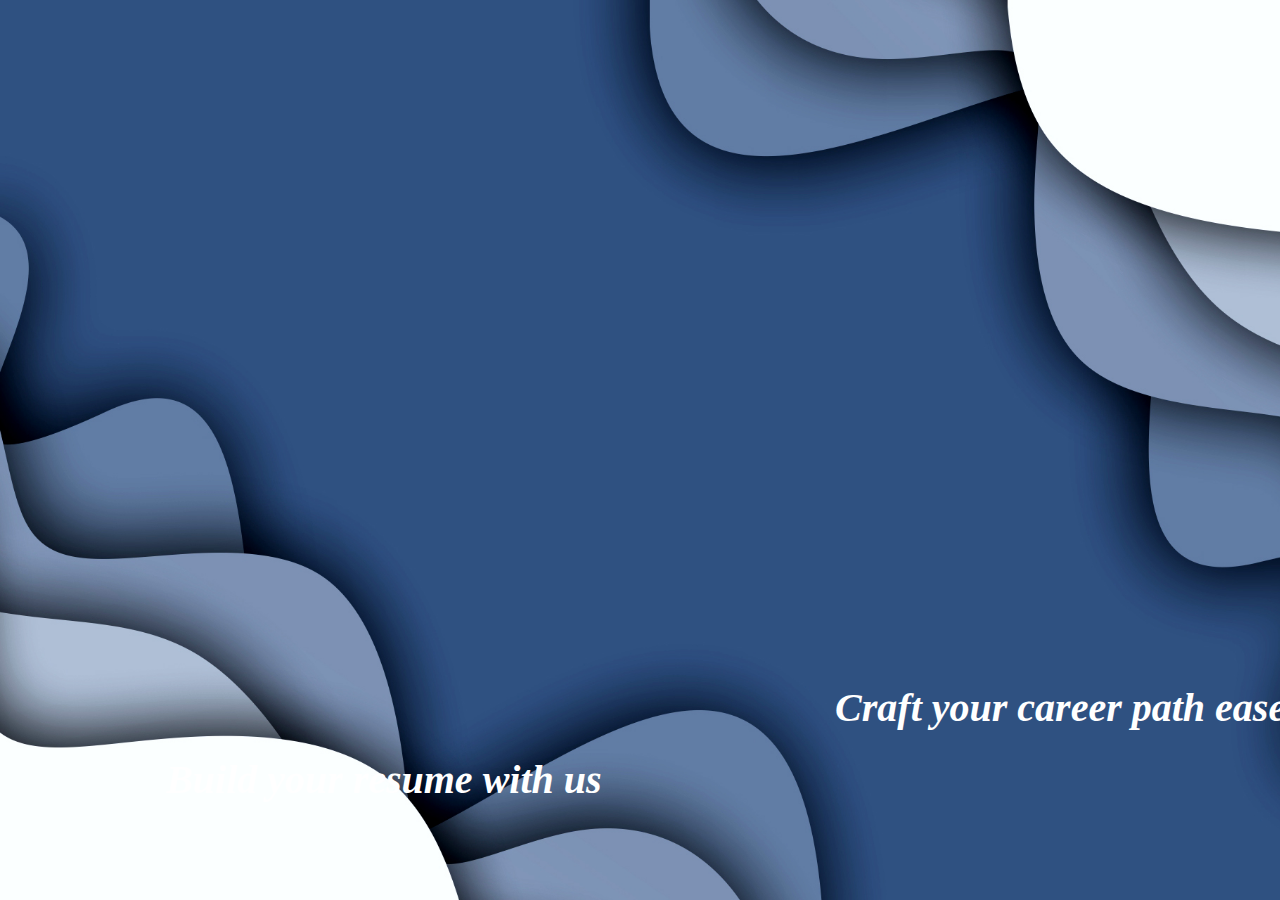
<file: index.html>
<html>
    <head>
        <title>
            Welcome
        </title>
        <link rel="stylesheet" href="index_style.css">
    </head>
    <body>
        <script src="index.js"></script>
        <div class="user_box">

            <button id="find_btn" onclick="find()"><b>FIND YOUR RESUME</b></button>
            <br>
            <button id="crtcv_btn"onclick="find2()"><b>CREATE YOUR RESUME</b></button>

        </div>

        <label id="msg1">Craft your career path ease</label>
        <br>
        <label id="msg2">Build your resume with us</label>

    </body>
</html>
</file>
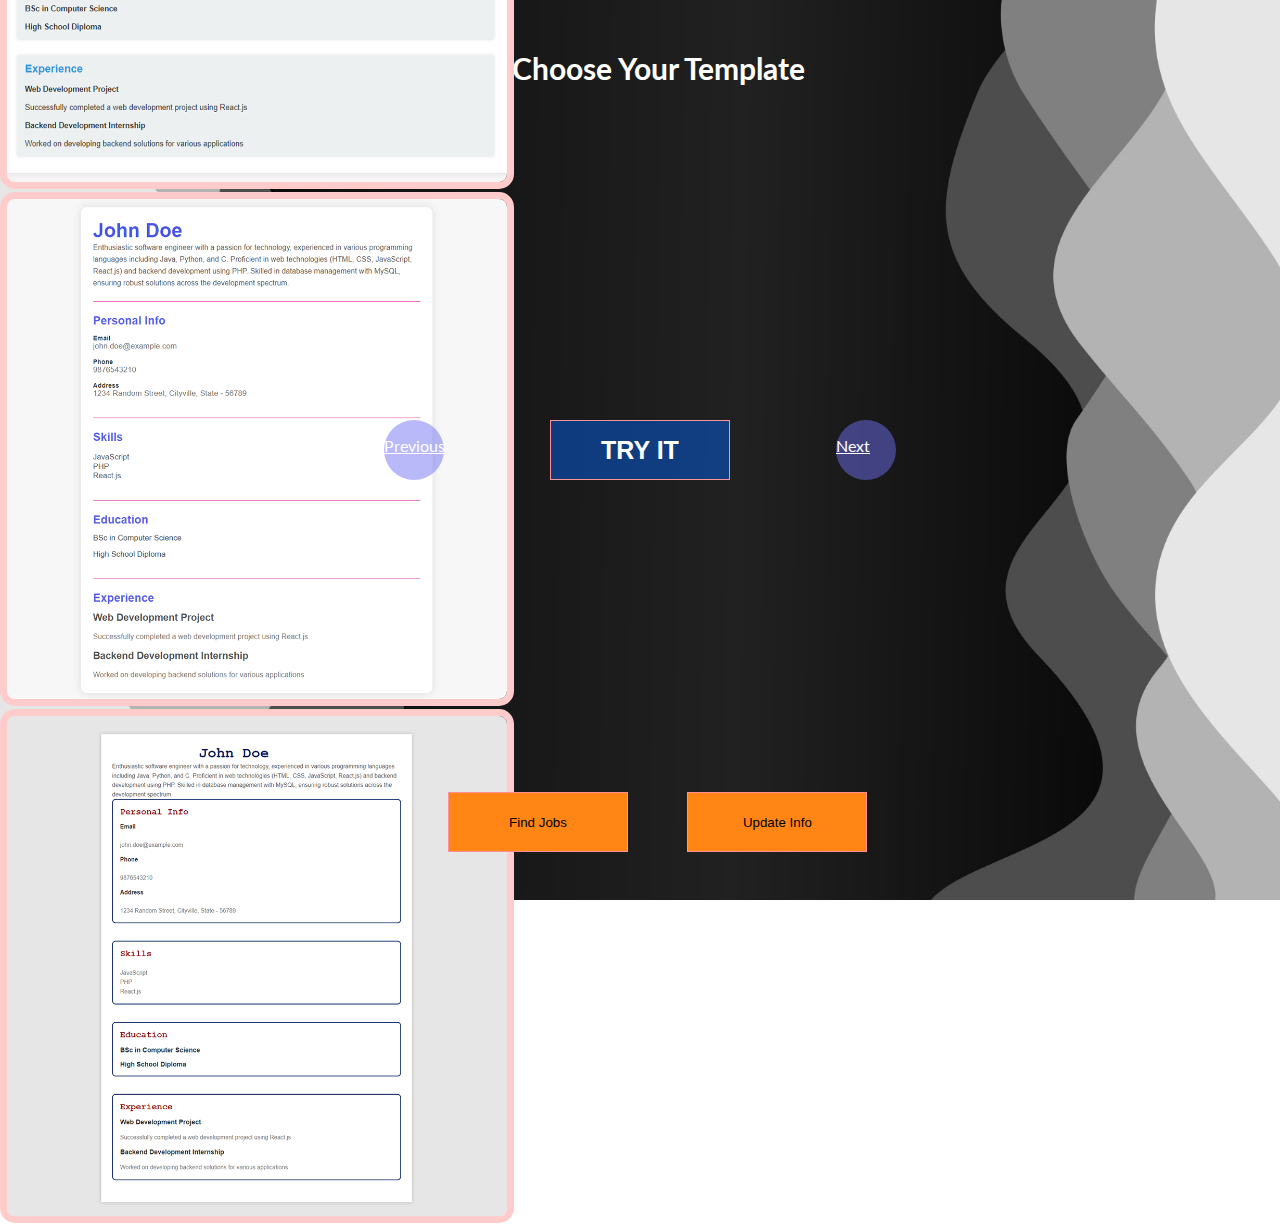
<file: Choose_Template.html>
<!DOCTYPE html>
<html lang="en">

<head>
    <meta charset="utf-8">
    <meta name="viewport" content="width=device-width, initial-scale=1, shrink-to-fit=no">

    <!-- Bootstrap CSS Path -->
    <link rel="stylesheet" href="https://cdn.jsdelivr.net/npm/bootstrap@4.5.3/dist/css/bootstrap.min.css"
        integrity="sha384-TX8t27EcRE3e/ihU7zmQxVncDAy5uIKz4rEkgIXeMed4M0jlfIDPvg6uqKI2xXr2" crossorigin="anonymous">

    <link rel="stylesheet" type="text/css" href="Choose_Template.css">
</head>

<body style="background-image: url('Required_elements/Choose_template_bg.jpg'); 
background-size: cover; background-attachment: fixed;">

    <script src="https://code.jquery.com/jquery-3.5.1.slim.min.js"
        integrity="sha384-DfXdz2htPH0lsSSs5nCTpuj/zy4C+OGpamoFVy38MVBnE+IbbVYUew+OrCXaRkfj"
        crossorigin="anonymous"></script>
    <script src="https://cdn.jsdelivr.net/npm/bootstrap@4.5.3/dist/js/bootstrap.bundle.min.js"
        integrity="sha384-ho+j7jyWK8fNQe+A12Hb8AhRq26LrZ/JpcUGGOn+Y7RsweNrtN/tE3MoK7ZeZDyx"
        crossorigin="anonymous"></script>
    <script src="Choose_Template.js"></script>

    <p id="msg1"><b>Choose Your Template</b></p>

    
    <!-- Carousel Part-->
    <div id="carouselExampleControls" class="carousel slide" data-ride="carousel">
        <div class="carousel-inner">
            <div class="carousel-item active">
                <img src="Required_elements/1.png" class="d-block mx-auto img-fluid" alt="image1"
                    style="height: 500px; width: 500px; object-fit: cover;">
            </div>
            <div class="carousel-item">
                <img src="Required_elements/2.png" class="d-block mx-auto img-fluid" alt="image2"
                    style="height: 500px; width: 500px; object-fit: cover;">
            </div>
            <div class="carousel-item">
                <img src="Required_elements/3.png" class="d-block mx-auto img-fluid" alt="image3"
                    style="height: 500px; width: 500px; object-fit: cover;">
            </div>
        </div>

        <!-- Previous and Next controls part -->
        <a class="carousel-control-prev" href="#carouselExampleControls" role="button" data-slide="prev">
            <span class="carousel-control-prev-icon" aria-hidden="true"></span>
            <span class="sr-only">Previous</span>
        </a>
        <a class="carousel-control-next" href="#carouselExampleControls" role="button" data-slide="next">
            <span class="carousel-control-next-icon" aria-hidden="true"></span>
            <span class="sr-only">Next</span>
        </a>

        <!-- Bottom button part -->
        <div class="container">
            <div class="center">
                <button class="btn" onclick="tryIt()">
                    <svg width="180px" height="60px" viewBox="0 0 180 60" class="border">
                        <polyline points="179,1 179,59 1,59 1,1 179,1" class="bg-line" />
                        <polyline points="179,1 179,59 1,59 1,1 179,1" class="hl-line" />
                    </svg>
                    <span>TRY IT</span>
                </button>
            </div>
            
        </div>
        <button id="find_jobs_btn" onclick="nxtpg()">Find Jobs</button>
            <br>
           <button id="updt_usr_btn"onclick="nxtpg2()">Update Info</button>
    </div>
</body>

</html>
</file>
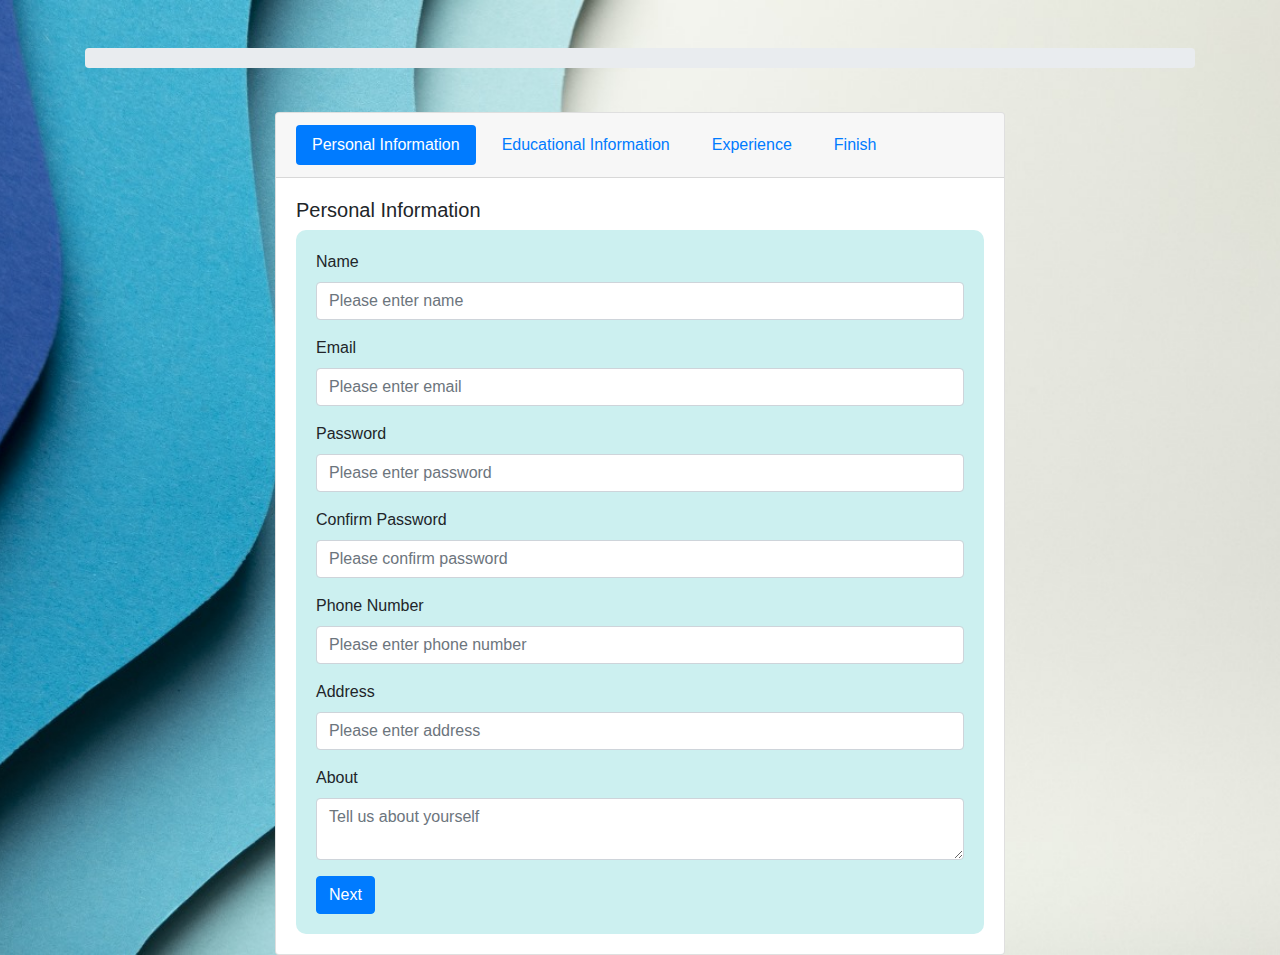
<file: Create_resume_form.html>
<!DOCTYPE html>
<html lang="en">
<head>
  <meta charset="UTF-8">
  <meta name="viewport" content="width=device-width, initial-scale=1.0">
  <link rel="stylesheet" href="https://maxcdn.bootstrapcdn.com/bootstrap/4.5.2/css/bootstrap.min.css">
  <link rel="stylesheet" type="text/css" href="Create_resume_form.css">
  <title>Form</title>
</head>
<body>
  <script src="https://code.jquery.com/jquery-3.5.1.slim.min.js"></script>
  <script src="https://cdn.jsdelivr.net/npm/@popperjs/core@2.11.6/dist/umd/popper.min.js"></script>
  <script src="https://maxcdn.bootstrapcdn.com/bootstrap/4.5.2/js/bootstrap.min.js"></script>
  <script src="Create_resume_form.js"></script> 

  <div class="container mt-5">
    <div class="progress mb-4">
      <div class="progress-bar progress-bar-striped progress-bar-animated" role="progressbar" aria-valuenow="0"
        aria-valuemin="0" aria-valuemax="100" style="width: 0%;">0%</div>
    </div>

    <div class="row">
      <div class="col-lg-8 offset-lg-2">
        <div class="card">
          <div class="card-header">
            <ul class="nav nav-pills">
              <li class="nav-item">
                <a class="nav-link active" id="step1-tab" data-toggle="pill" href="#step1">Personal Information</a>
              </li>
              <li class="nav-item">
                <a class="nav-link" id="step2-tab" data-toggle="pill" href="#step2">Educational Information</a>
              </li>
              <li class="nav-item">
                <a class="nav-link" id="step3-tab" data-toggle="pill" href="#step3">Experience</a>
              </li>
              <li class="nav-item">
                <a class="nav-link" id="step4-tab" data-toggle="pill" href="#step4">Finish</a>
              </li>
            </ul>
          </div>
          <div class="card-body">
            <div class="tab-content">
              <div class="tab-pane fade show active" id="step1">
                <h5>Personal Information</h5>
                <form>
                  <div class="mb-3">
                    <label for="name" class="form-label">Name</label>
                    <input type="text" class="form-control" name="name" id="name" placeholder="Please enter name">
                  </div>

                  <div class="mb-3">
                    <label for="email" class="form-label">Email</label>
                    <input type="email" class="form-control" name="email" id="email" placeholder="Please enter email">
                  </div>
        
                  <div class="mb-3">
                    <label for="password" class="form-label">Password</label>
                    <input type="password" class="form-control" name="password" id="password" placeholder="Please enter password" required>
                  </div>
               
        
                <div class="mb-3">
                    <label for="confirm_password" class="form-label">Confirm Password</label>
                    <input type="password" class="form-control" name="confirm_password" id="confirm_password" placeholder="Please confirm password" required>
                </div>
                
                <div class="mb-3">
                    <label for="phone" class="form-label">Phone Number</label>
                    <input type="tel" class="form-control" name="phone" id="phone" placeholder="Please enter phone number" required>
                </div>
        
                <div class="mb-3">
                    <label for="address" class="form-label">Address</label>
                    <input type="text" class="form-control" name="address" id="address" placeholder="Please enter address" required>
                </div>
        
                <div class="mb-3">
                    <label for="about" class="form-label">About</label>
                    <textarea class="form-control" name="about" id="about" placeholder="Tell us about yourself"></textarea>
                </div>
                  <button type="button" class="btn btn-primary next-tab">Next</button>
                </form>
              </div>
              <div class="tab-pane fade" id="step2">
                <h5>Educational Information</h5>
                <form>
                  <div class="mb-3">
                    <label for="education_most_recent" class="form-label">Education (Most Recent)</label>
                    <input type="text" class="form-control" name="education_most_recent" id="education_most_recent" placeholder="Please enter most recent education" required>
                  
                  <div class="mb-3">
                    <label for="education_second_recent" class="form-label">Education (Second Most Recent)</label>
                    <input type="text" class="form-control" name="education_second_recent" id="education_second_recent" placeholder="Please enter second most recent education" required>
                  </div>
                  <div class="mb-3">
                    <label for="skills" class="form-label">Skills</label>
                    <input type="text" class="form-control" name="skills" id="skills" placeholder="Please enter your skills" required>
                  </div>
                  </div>
                  <button type="button" class="btn btn-secondary prev-tab">Previous</button>
                  <button type="button" class="btn btn-primary next-tab">Next</button>
                </form>
              </div>
              <div class="tab-pane fade" id="step3">
                <h5>Experience</h5>
                <form>
                  <div class="mb-3">
                    <label for="experience_most_recent" class="form-label">Experience (Most Recent)</label>
                    <input type="text" class="form-control" name="experience_most_recent" id="experience_most_recent" placeholder="Please enter most recent experience" required>
                  </div>
                  
                  <div class="mb-3">
                    <label for="details_recent" class="form-label">Details</label>
                    <textarea class="form-control" name="details_recent" id="details_recent" placeholder="Please provide details of most recent experience"></textarea>
                  </div>
              
                  <div class="mb-3">
                    <label for="experience_second_recent" class="form-label">Experience (Second Most Recent)</label>
                    <input type="text" class="form-control" name="experience_second_recent" id="experience_second_recent" placeholder="Please enter second most recent experience" required>
                  </div>
              
                  <div class="mb-3">
                    <label for="details_second_recent" class="form-label">Details</label>
                    <textarea class="form-control" name="details_second_recent" id="details_second_recent" placeholder="Please provide details of second most recent experience"></textarea>
                  </div>
              
                  <button type="button" class="btn btn-secondary prev-tab">Previous</button>
                  <button type="submit" class="btn btn-primary next-tab">Next</button>
                </form>
              </div>
              
              <div class="tab-pane fade" id="step4">
                <h5>Finish</h5>
                <p>All Set! Please submit to continue. Thank you</p>
                <form id="step4Form">
                  <button type="button" class="btn btn-secondary prev-tab">Previous</button>
                  <button type="button" class="btn btn-success" id="submitStep4">Submit</button>
                </form>
              </div>
              <div class="tab-pane fade" id="step4">
                <h5>Step 4 Content</h5>
                <p>All Set! Please submit to continue. Thank you</p>
                <form id="step4Form">
                  <button type="button" class="btn btn-secondary prev-tab">Previous</button>
                  <button type="button" class="btn btn-success" id="submitStep4" onclick="createUser()">Submit</button>
                </form>
              </div>
            </div>
          </div>
        </div>
      </div>
    </div>
  </div>
</body>
</html>
</file>
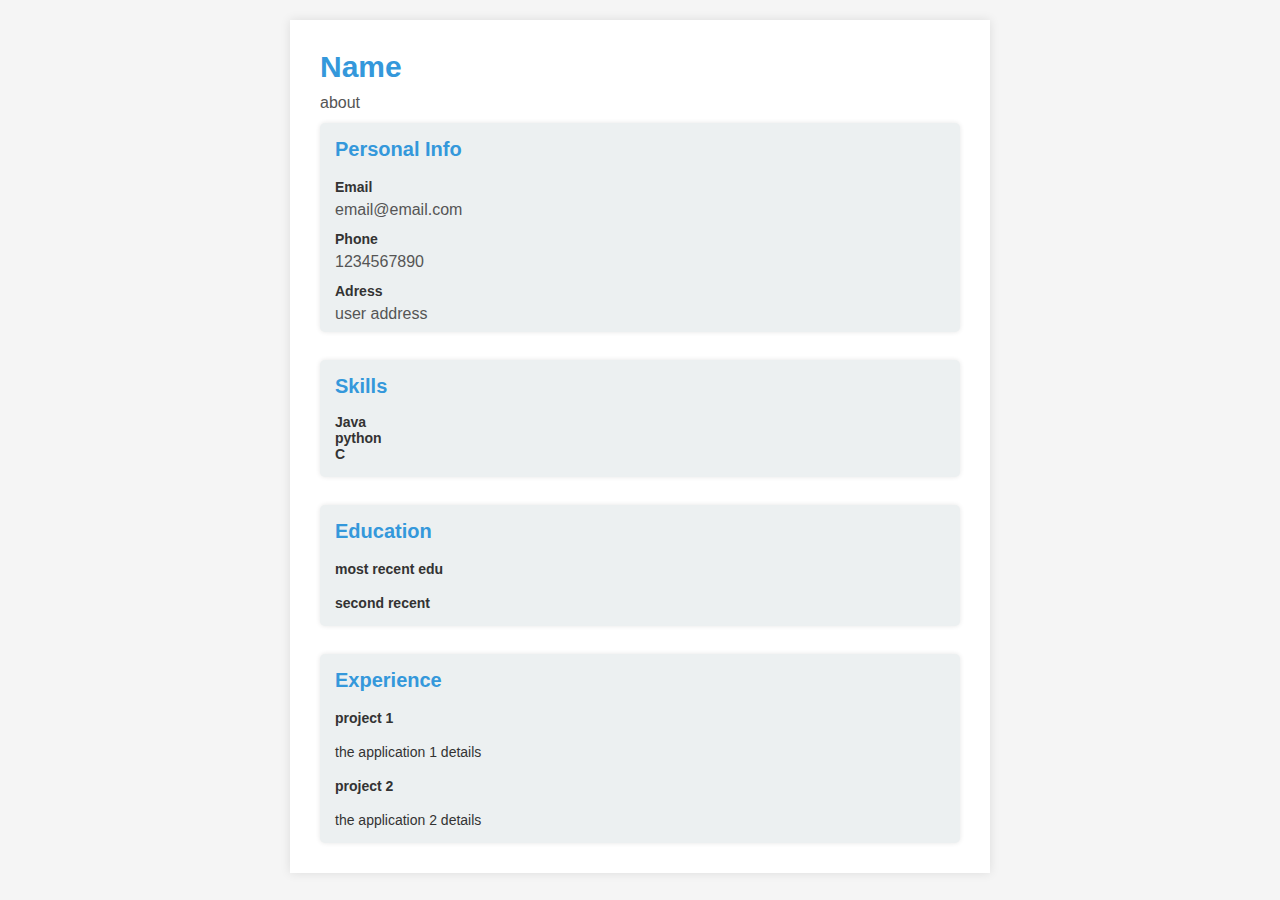
<file: CV1.html>
<html>
    <head>
        <title>Resume 1</title>
        <link rel="stylesheet" href="CV1.css">
    </head>
    <body>
        <script src="FetchUserInfoAndPutIt.js"></script>
        <div class="container">

            <label id="name"><b>Name</b></label>
            <br>
            <label id="fill_abouts">
            about
            </label>
            <br>

            <div class="personal-info_container">

                <label id="personal_info_heading"><b>Personal Info</b></label>
                <br><br>
                <label id="email">Email</label>
                <br>
                <label id="fill_email">email@email.com</label>
                <br><br>
                <label id="Phone">Phone</label>
                <br>
                <label id="fill_phone">1234567890</label>
                <br><br>
                <label id="adress">Adress</label>
                <br>
                <label id="fill_adress">user address</label>
              </div>
              <br>
              <div class="skill_container">
                <label id="skill_head"><b>Skills</b></label>
                <br>
                <label id="fill_skill"><br>Java <br>python <br>C </label>
                <br>
            </div>
            <br>

            <div class="education_container">
                <label id="edu_head"><b>Education</b></label>
                <br><br>
                <label id="fill_edu_most_recent">most recent edu</label>
                <br><br>
                <label id="fill_edu_scnd_recent">second recent</label>
                <br>
           </div>
           <br>

           <div class="experience_container">
            <label id="experience_head"><b>Experience</b></label>
            <br><br>
            <label id="fill_exprnc_most_recent_tittle"><b>project 1</b> </label>
            <br><br>
            <label id="fill_details_1">the application 1 details</label>
            <br><br>
            <label id="fill_exprnc_scnd_recent_tittle"> <b>project 2</b> </label>
            <br><br>
            <label id="fill_details_2">the application 2 details</label>
            <br>
         </div>
        </div>
     
    </body>
</html>
</file>
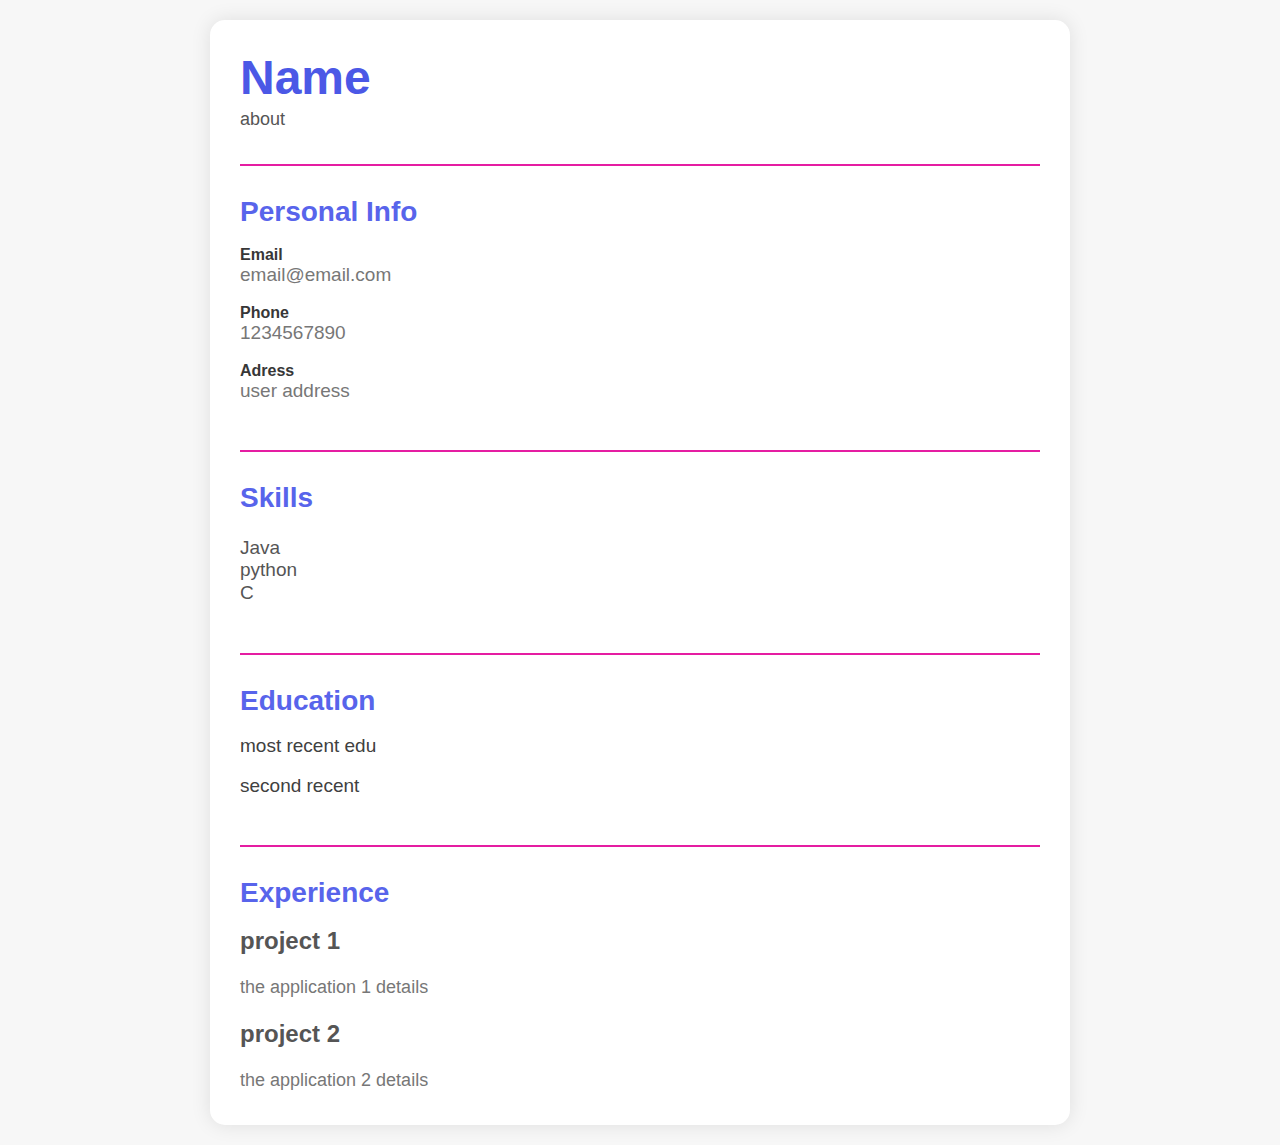
<file: CV2.html>
<html>
    <head>
        <title>Resume 2</title>
        <link rel="stylesheet" href="CV2.css">
    </head>
    <body>
        <body>
            <script src="FetchUserInfoAndPutIt.js"></script>
            <div class="container">
    
                <label id="name"><b>Name</b></label>
                <br>
                <label id="fill_abouts">
                about
                </label>
                <br>
    
                <div class="personal-info_container">
    
                    <label id="personal_info_heading"><b>Personal Info</b></label>
                    <br><br>
                    <label id="email">Email</label>
                    <br>
                    <label id="fill_email">email@email.com</label>
                    <br><br>
                    <label id="Phone">Phone</label>
                    <br>
                    <label id="fill_phone">1234567890</label>
                    <br><br>
                    <label id="adress">Adress</label>
                    <br>
                    <label id="fill_adress">user address</label>
                  </div>
                  <br>
                  <div class="skill_container">
                    <label id="skill_head"><b>Skills</b></label>
                    <br>
                    <label id="fill_skill"><br>Java <br>python <br>C </label>
                    <br>
                </div>
                <br>
    
                <div class="education_container">
                    <label id="edu_head"><b>Education</b></label>
                    <br><br>
                    <label id="fill_edu_most_recent">most recent edu</label>
                    <br><br>
                    <label id="fill_edu_scnd_recent">second recent</label>
                    <br>
               </div>
               <br>
    
               <div class="experience_container">
                <label id="experience_head"><b>Experience</b></label>
                <br><br>
                <label id="fill_exprnc_most_recent_tittle"><b>project 1</b> </label>
                <br><br>
                <label id="fill_details_1">the application 1 details</label>
                <br><br>
                <label id="fill_exprnc_scnd_recent_tittle"> <b>project 2</b> </label>
                <br><br>
                <label id="fill_details_2">the application 2 details</label>
                <br>
             </div>
            </div>
         
        </body>
</html>
</file>
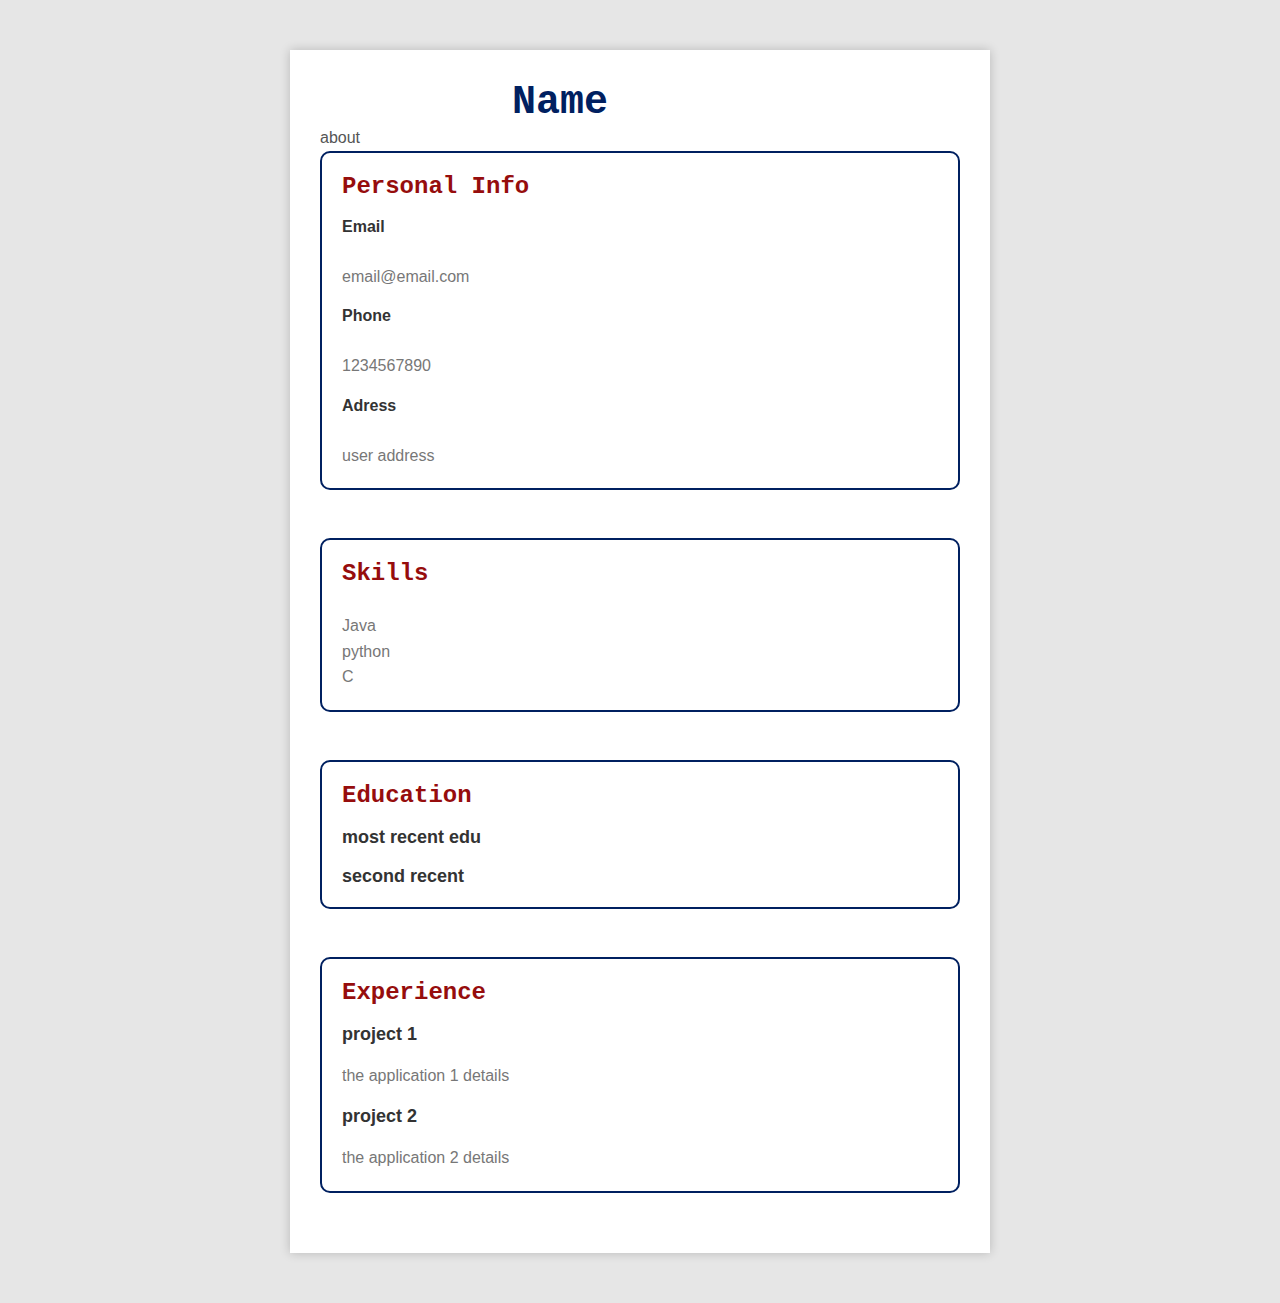
<file: CV3.html>
<html>
    <head>
        <title>Resume 3</title>
        <link rel="stylesheet" href="CV3.css">
    </head>
    <body>
        <script src="FetchUserInfoAndPutIt.js"></script>
        <div class="container">

            <label id="name"><b>Name</b></label>
            <br>
            <label id="fill_abouts">
            about
            </label>
            <br>

            <div class="personal-info_container">

                <label id="personal_info_heading"><b>Personal Info</b></label>
                <br><br>
                <label id="email">Email</label>
                <br>
                <label id="fill_email">email@email.com</label>
                <br><br>
                <label id="Phone">Phone</label>
                <br>
                <label id="fill_phone">1234567890</label>
                <br><br>
                <label id="adress">Adress</label>
                <br>
                <label id="fill_adress">user address</label>
              </div>
              <br>
              <div class="skill_container">
                <label id="skill_head"><b>Skills</b></label>
                <br>
                <label id="fill_skill"><br>Java <br>python <br>C </label>
                <br>
            </div>
            <br>

            <div class="education_container">
                <label id="edu_head"><b>Education</b></label>
                <br><br>
                <label id="fill_edu_most_recent">most recent edu</label>
                <br><br>
                <label id="fill_edu_scnd_recent">second recent</label>
                <br>
           </div>
           <br>

           <div class="experience_container">
            <label id="experience_head"><b>Experience</b></label>
            <br><br>
            <label id="fill_exprnc_most_recent_tittle"><b>project 1</b> </label>
            <br><br>
            <label id="fill_details_1">the application 1 details</label>
            <br><br>
            <label id="fill_exprnc_scnd_recent_tittle"> <b>project 2</b> </label>
            <br><br>
            <label id="fill_details_2">the application 2 details</label>
            <br>
         </div>
        </div>
     
    </body>
</html>
</file>
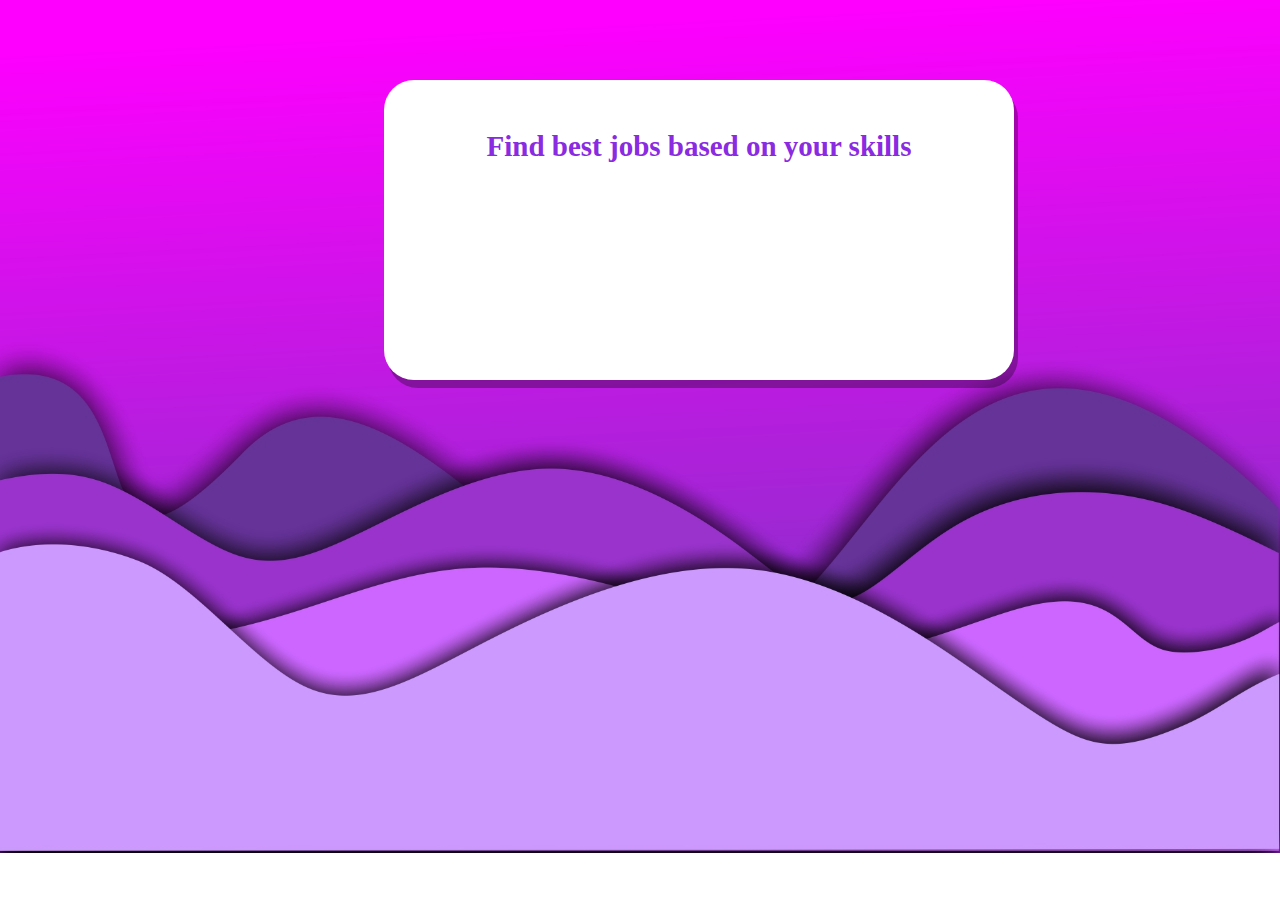
<file: find-jobs.html>
<!DOCTYPE html>
<head>
    <title>Find_Jobs</title>
    <link rel="stylesheet" href="find-jobs.css">
</head>
<body>
    <script src="find-jobs.js"></script>
    <div class="container">
        <p id="msg1">Find best jobs based on your skills</p>
        <img src="Required_elements/Loading.gif" id="loading">
        <button id="viewJobsBtn" onclick=" opennxtpg()"style="display: none;">View Jobs</button>
    </div>

</body>
</html>
</file>
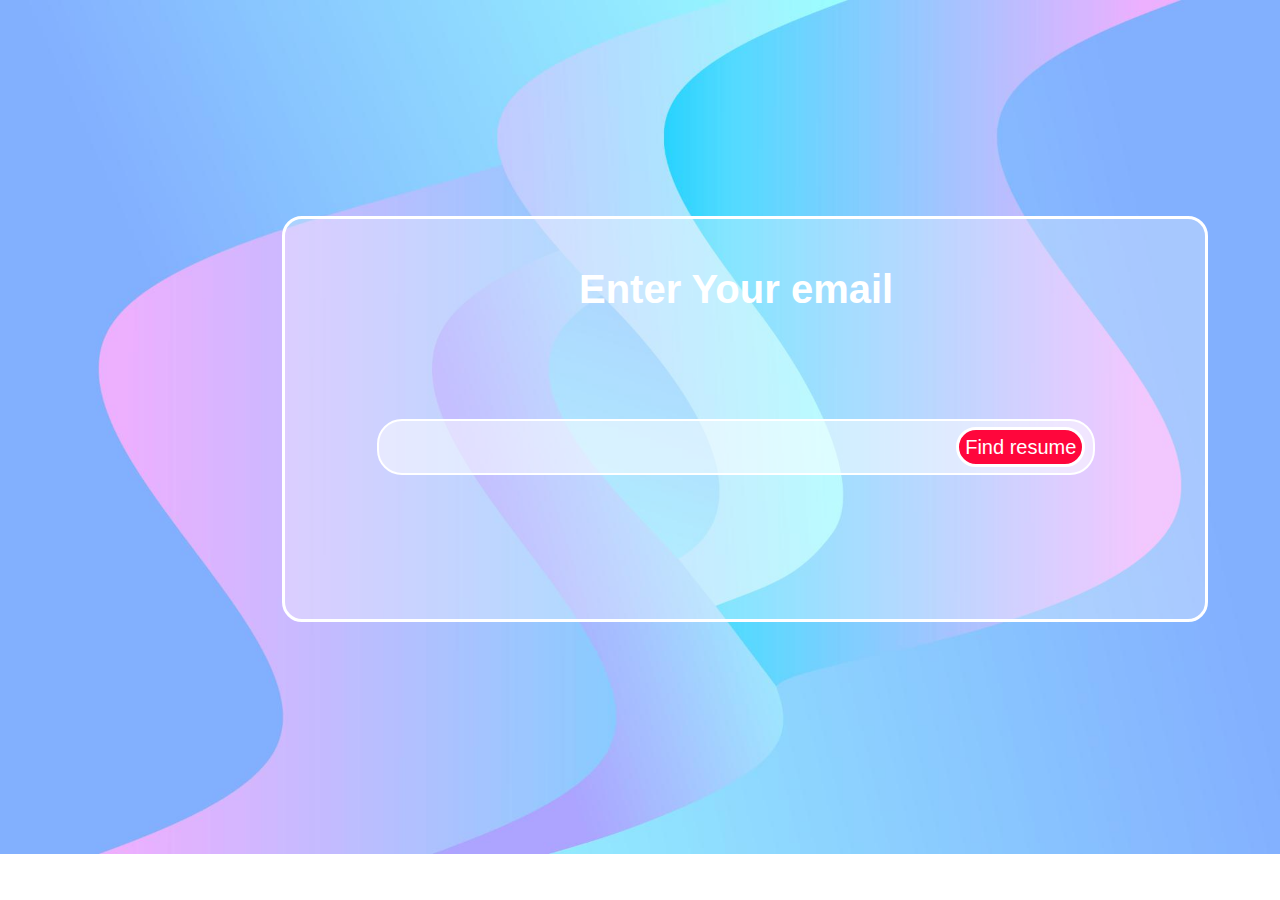
<file: Find_resume.html>
<!DOCTYPE html>

<head>
    <title>Find</title>
    <link rel="stylesheet" href="Find_resume.css">
</head>

<body>
    <script src="Find_resume.js"></script>
    <!-- <script>
    // Global variable to store user email
    var userEmail = "";
</script> -->
    <script src="Choose_Template.js"></script>
    <div class="container">
        <label id="msg1"><b>Enter Your email</b></label>
        <br>
        <input id="type_area">
        <button id="btn" onclick="opennxtpg()">Find resume</button>
    </div>
</body>

</html>
</file>
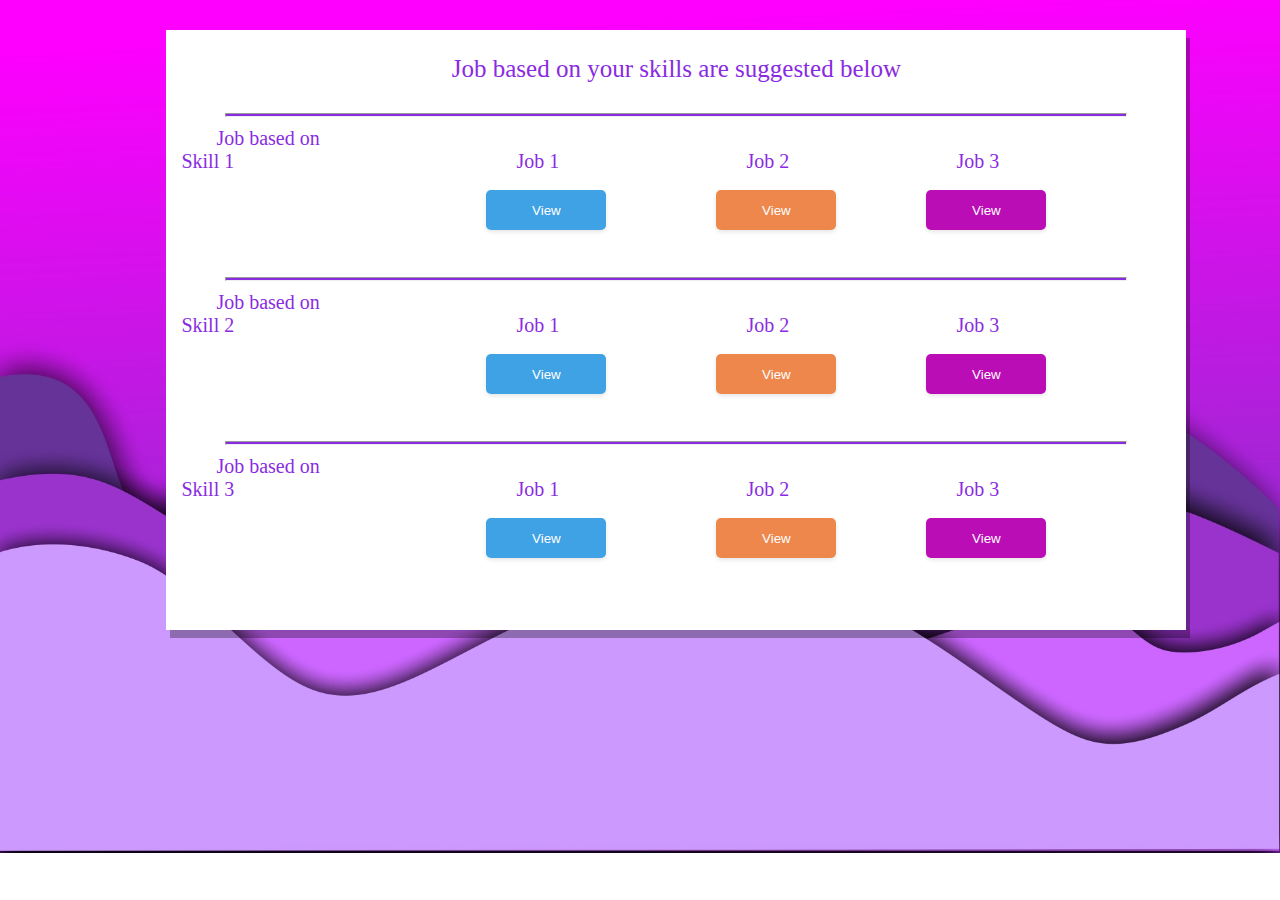
<file: job_suggest.html>
<!DOCTYPE html>
<head>
    <title>Job suggestion</title>
    <link rel="stylesheet" href="job_suggest.css">
</head>
<body>
<script src="job_suggest.js"></script>
    <div class="container">
        <p id="msg1">Job based on your skills are suggested below</p>
        <hr id="line1">

        <div class="skill_1_area">
            <label id="heading1">Job based on</label>
            <br>

            <label id="skill_1">Skill 1</label>

            <button id="jbbtn1" onclick="skill_1_job_1()">View</button>
            <label id="undr_msg1">Job 1</label>

            <button id="jbbtn2"onclick="skill_1_job_2()">View</button>
            <label id="undr_msg2">Job 2</label>

            <button id="jbbtn3"onclick="skill_1_job_3()">View</button>
            <label id="undr_msg3">Job 3</label>



        </div>

        <hr id="line2">

        <div class="skill_2_area">
            <label id="heading1">Job based on</label>
            <br>

            <label id="skill_2">Skill 2</label>
            <button id="jbbtn1"onclick="skill_2_job_1()">View</button>
            <label id="undr_msg1">Job 1</label>

            <button id="jbbtn2"onclick="skill_2_job_2()">View</button>
            <label id="undr_msg2">Job 2</label>

            <button id="jbbtn3"onclick="skill_2_job_3()">View</button>
            <label id="undr_msg3">Job 3</label>



        </div>
        <hr id="line3">
        <div class="skill_3_area">
            <label id="heading1">Job based on</label>
            <br>

            <label id="skill_3">Skill 3</label>
            <button id="jbbtn1"onclick="skill_3_job_1()">View</button>
            <label id="undr_msg1">Job 1</label>

            <button id="jbbtn2"onclick="skill_3_job_2()">View</button>
            <label id="undr_msg2">Job 2</label>

            <button id="jbbtn3"onclick="skill_3_job_3()">View</button>
            <label id="undr_msg3">Job 3</label>



        </div>

    </div>
</body>
</html>
</file>
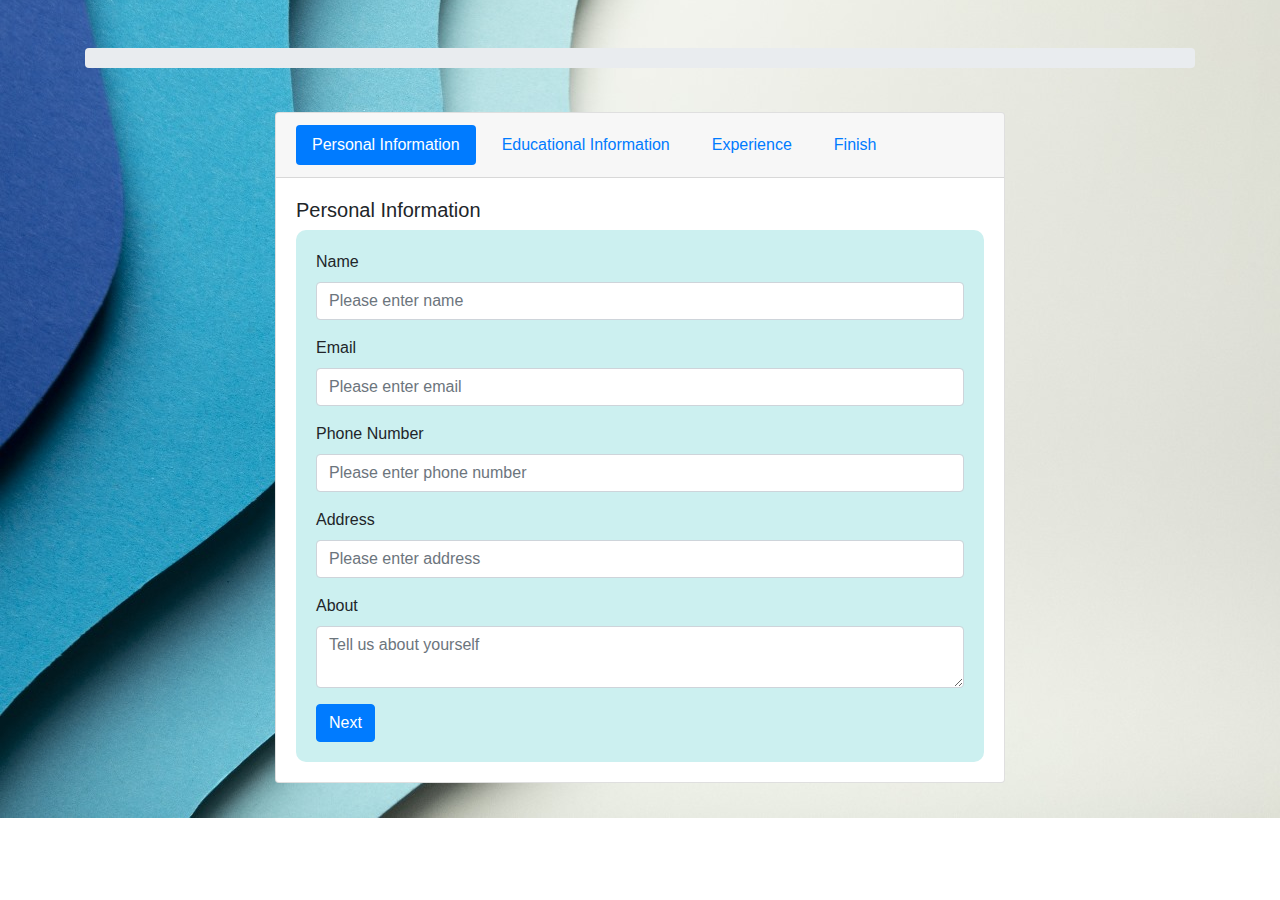
<file: Update_resume_form.html>
<!DOCTYPE html>
<html lang="en">
<head>
  <meta charset="UTF-8">
  <meta name="viewport" content="width=device-width, initial-scale=1.0">
  <link rel="stylesheet" href="https://maxcdn.bootstrapcdn.com/bootstrap/4.5.2/css/bootstrap.min.css">
  <link rel="stylesheet" type="text/css" href="Update_resume_form.css">
  <title>Form</title>
</head>
<body>
  <script src="https://code.jquery.com/jquery-3.5.1.slim.min.js"></script>
  <script src="https://cdn.jsdelivr.net/npm/@popperjs/core@2.11.6/dist/umd/popper.min.js"></script>
  <script src="https://maxcdn.bootstrapcdn.com/bootstrap/4.5.2/js/bootstrap.min.js"></script>
  <script src="Update_resume_form.js"></script> 

  <div class="container mt-5">
    <div class="progress mb-4">
      <div class="progress-bar progress-bar-striped progress-bar-animated" role="progressbar" aria-valuenow="0"
        aria-valuemin="0" aria-valuemax="100" style="width: 0%;">0%</div>
    </div>

    <div class="row">
      <div class="col-lg-8 offset-lg-2">
        <div class="card">
          <div class="card-header">
            <ul class="nav nav-pills">
              <li class="nav-item">
                <a class="nav-link active" id="step1-tab" data-toggle="pill" href="#step1">Personal Information</a>
              </li>
              <li class="nav-item">
                <a class="nav-link" id="step2-tab" data-toggle="pill" href="#step2">Educational Information</a>
              </li>
              <li class="nav-item">
                <a class="nav-link" id="step3-tab" data-toggle="pill" href="#step3">Experience</a>
              </li>
              <li class="nav-item">
                <a class="nav-link" id="step4-tab" data-toggle="pill" href="#step4">Finish</a>
              </li>
            </ul>
          </div>
          <div class="card-body">
            <div class="tab-content">
              <div class="tab-pane fade show active" id="step1">
                <h5>Personal Information</h5>
                <form>
                  <div class="mb-3">
                    <label for="name" class="form-label">Name</label>
                    <input type="text" class="form-control" name="name" id="name" placeholder="Please enter name">
                  </div>

                  <div class="mb-3">
                    <label for="email" class="form-label">Email</label>
                    <input type="email" class="form-control" name="email" id="email" placeholder="Please enter email">
                  </div>
        
                  <!-- <div class="mb-3">
                    <label for="password" class="form-label">Password</label>
                    <input type="password" class="form-control" name="password" id="password" placeholder="Please enter password" required>
                  </div> -->
               
        
                <!-- <div class="mb-3">
                    <label for="confirm_password" class="form-label">Confirm Password</label>
                    <input type="password" class="form-control" name="confirm_password" id="confirm_password" placeholder="Please confirm password" required>
                </div> -->
                
                <div class="mb-3">
                    <label for="phone" class="form-label">Phone Number</label>
                    <input type="text" class="form-control" name="phone" id="phone" placeholder="Please enter phone number" >
                </div>
        
                <div class="mb-3">
                    <label for="address" class="form-label">Address</label>
                    <input type="text" class="form-control" name="address" id="address" placeholder="Please enter address" required>
                </div>
        
                <div class="mb-3">
                    <label for="about" class="form-label">About</label>
                    <textarea class="form-control" name="about" id="about" placeholder="Tell us about yourself"></textarea>
                </div>
                  <button type="button" class="btn btn-primary next-tab">Next</button>
                </form>
              </div>
              <div class="tab-pane fade" id="step2">
                <h5>Educational Information</h5>
                <form>
                  <div class="mb-3">
                    <label for="education_most_recent" class="form-label">Education (Most Recent)</label>
                    <input type="text" class="form-control" name="education_most_recent" id="education_most_recent" placeholder="Please enter most recent education" required>
                  
                  <div class="mb-3">
                    <label for="education_second_recent" class="form-label">Education (Second Most Recent)</label>
                    <input type="text" class="form-control" name="education_second_recent" id="education_second_recent" placeholder="Please enter second most recent education" required>
                  </div>
                  <div class="mb-3">
                    <label for="skills" class="form-label">Skills</label>
                    <input type="text" class="form-control" name="skills" id="skills" placeholder="Please enter your skills" required>
                  </div>
                  </div>
                  <button type="button" class="btn btn-secondary prev-tab">Previous</button>
                  <button type="button" class="btn btn-primary next-tab">Next</button>
                </form>
              </div>
              <div class="tab-pane fade" id="step3">
                <h5>Experience</h5>
                <form>
                  <div class="mb-3">
                    <label for="experience_most_recent" class="form-label">Experience (Most Recent)</label>
                    <input type="text" class="form-control" name="experience_most_recent" id="experience_most_recent" placeholder="Please enter most recent experience" required>
                  </div>
                  
                  <div class="mb-3">
                    <label for="details_recent" class="form-label">Details</label>
                    <textarea class="form-control" name="details_recent" id="details_recent" placeholder="Please provide details of most recent experience"></textarea>
                  </div>
              
                  <div class="mb-3">
                    <label for="experience_second_recent" class="form-label">Experience (Second Most Recent)</label>
                    <input type="text" class="form-control" name="experience_second_recent" id="experience_second_recent" placeholder="Please enter second most recent experience" required>
                  </div>
              
                  <div class="mb-3">
                    <label for="details_second_recent" class="form-label">Details</label>
                    <textarea class="form-control" name="details_second_recent" id="details_second_recent" placeholder="Please provide details of second most recent experience"></textarea>
                  </div>
              
                  <button type="button" class="btn btn-secondary prev-tab">Previous</button>
                  <button type="submit" class="btn btn-primary next-tab">Next</button>
                </form>
              </div>
              
              <div class="tab-pane fade" id="step4">
                <h5>Finish</h5>
                <p>All Set! Please submit to continue. Thank you</p>
                <form id="step4Form">
                  <button type="button" class="btn btn-secondary prev-tab">Previous</button>
                  <button type="button" class="btn btn-success" id="submitStep4">Submit</button>
                </form>
              </div>
              <div class="tab-pane fade" id="step4">
                <h5>Step 4 Content</h5>
                <p>All Set! Please submit to continue. Thank you</p>
                <form id="step4Form">
                  <button type="button" class="btn btn-secondary prev-tab">Previous</button>
                  <button type="button" class="btn btn-success" id="submitStep4">Submit</button>
                </form>
              </div>
            </div>
          </div>
        </div>
      </div>
    </div>
  </div>
</body>
</html>
</file>
<file: index_style.css>
body {
    background-image: url("Required_elements/index_bg.jpg");
    background-repeat: no-repeat;
    background-size: cover;
    background-attachment: fixed;
    
}


.user_box {
    background-image: url("Required_elements/UserBox_bg.jpg");
    background-size: cover;
    background-repeat: no-repeat;
    border-radius: 36px;
    position: absolute;
    top: 26%;
    right: 47%;
    min-height: 330px;
    max-height: 330px;
    min-width: 550px;
    max-width: 550px;
    transform: scale(0); 
    animation: zoomIn 1.5s forwards;
}

@keyframes zoomIn {
    from {
        transform: scale(0); 
    }
    to {
        transform: scale(1); 
    }
}



#find_btn{
    font-size: 19px;
    color:#1d7dcc;
    background-color: white;
    border-color: white;
    outline-color: white;
    border-radius: 35px;
    box-shadow: 0 8px 16px 0 rgba(54, 73, 245, 0.2), 0 6px 20px 0 rgba(54, 73, 245,0.19);
    padding-left: 65px;
    padding-right:65px;
    padding-top: 10px;
    padding-bottom: 10px;
    position: absolute;
    top:25%;
    left:6%;
}
#find_btn:hover {
    background-color: #1a91f4;
    color: white;
    border-color: #1a91f4;
    outline-color: #1a91f4;
}

#crtcv_btn{
    font-size: 19px;
    color:#1d7dcc;
    background-color: white;
    border-color: white;
    outline-color: white;
    border-radius: 35px;
    box-shadow: 0 8px 16px 0 rgba(241, 27, 245,0.2), 0 6px 20px 0 rgba(241, 27, 245,0.19);
    padding-left: 50px;
    padding-right: 50px;
    padding-top:10px;
    padding-bottom: 10px;
    position: absolute;
    top:48%;
    left:6%;
}
#crtcv_btn:hover {
    background-color: #f41aab;
    color: white;
    border-color: #f41aab;
    outline-color: #f41aab;
}

#msg1 {
    font-weight: bold;
    font-size: 40px;
    font-style: italic;
    font-family: "Comic Sans MS";
    color: white;
    position: absolute;
    top: 76%;
    left: 30%;
    transform: translateX(100%); 
    animation: slideInRight 1.5s forwards;
}

@keyframes slideInRight {
    from {
        transform: translateX(100%); 
    }
    to {
        transform: translateX(0); 
    }
}





#msg2 {
    font-weight: bold;
    font-size: 40px;
    font-style: italic;
    font-family: "Comic Sans MS";
    color: white;
    position: absolute;
    top: 84%;
    left: 47%;
    transform: translateX(-100%); 
    animation: slideInRight 1.5s forwards;
}

@keyframes slideInRight {
    from {
        transform: translateX(1-00%); 
    }
    to {
        transform: translateX(0); 
    }
}
</file>
<file: Choose_Template.css>
@import url('https://fonts.googleapis.com/css?family=Lato:100&display=swap');
#carouselExampleControls {
  position: relative;
  }

  .carousel-control-prev,
  .carousel-control-next {
      position: absolute;
      top: 50%;
      transform: translateY(-50%);
      width: 60px;
      height: 60px;
      background-color: rgba(112, 112, 245, 0.488);
      border: none;
      border-radius: 50%;
      color: white;
  }

  .carousel-control-prev-icon,
  .carousel-control-next-icon {
      font-size: 2rem;
  }

  .carousel-control-prev {
      left: 30%;
  }

  .carousel-control-prev {
      top: 50%;
  }

  .carousel-control-next {
      right: 30%;
  }

  .carousel-control-next {
      top: 50%;
  }


  .carousel-control-prev:hover,
  .carousel-control-next:hover {
      background-color: rgb(89, 3, 209);
  }

  .carousel-inner img {
      border-radius: 15px; 
      border: 7px solid rgb(255,204,203); 
      object-fit: cover;
      height: 50%; 
      width: 50%; 

      
  }
  
  #carouselExampleControls {
      display: flex;
      align-items: center;
      height: 100vh; 
  }

  .carousel-inner {
      text-align: center;
  }


  

body, html {
width: 100%;
height: 100%;
margin: 0;
padding: 0;
font-family: 'Lato', sans-serif;
}

.container {
width: 400px;
height: 400px;
position: absolute;
left: 50%;
top: 50%;
transform: translate(-50%, -50%);
display: flex;
justify-content: center;
align-items: center;
}

.center {
width: 180px;
height: 60px;
position: absolute;
}

.btn {
width: 180px;
height: 60px;
cursor: pointer;
background: rgba(0, 102, 255, 0.441);
opacity: 100%;
border: 1px solid #ff9198;
outline: none;
transition: 1s ease-in-out;
}

svg {
position: absolute;
left: 0;
top: 0;
fill: none;
stroke: #fff;
stroke-dasharray: 150 480;
stroke-dashoffset: 150;
transition: 1s ease-in-out;
}

.btn:hover {
transition: 1s ease-in-out;
background: rgb(0, 213, 11);
}

.btn:hover svg {
stroke-dashoffset: -480;
}

.btn span {
color: white;
font-size: 25px;
font-weight: bold;
}

#msg1 {
color: white;
text-align: center;
font-size: 30px;
position:absolute;
top: 20px;
left:40%;

}


#find_jobs_btn {
    width: 180px;
    height: 60px;
    cursor: pointer;
    background: #ff8614;
    border: 1px solid #ff9198;
    outline: none;
    transition: 1s ease-in-out;
    position: absolute;
    top: 88%;
    left: 35%;
}

#find_jobs_btn svg {
    position: absolute;
    fill: none;
    stroke: #fff;
    stroke-dasharray: 150 480;
    stroke-dashoffset: 150;
    transition: 1s ease-in-out;
}

#find_jobs_btn:hover {
    transition: 1s ease-in-out;
    background: rgb(255, 6, 60);
}

#find_jobs_btn:hover svg {
    stroke-dashoffset: -480;
}

#find_jobs_btn span {
    color: white;
    font-size: 25px;
    font-weight: bold;
}

#updt_usr_btn {
    width: 180px;
    height: 60px;
    cursor: pointer;
    background: #ff8614;
    border: 1px solid #ff9198;
    outline: none;
    transition: 1s ease-in-out;
    position: absolute;
    top: 88%;
    left: 53.7%;
}

#updt_usr_btn svg {
    position: absolute;
    fill: none;
    stroke: #fff;
    stroke-dasharray: 150 480;
    stroke-dashoffset: 150;
    transition: 1s ease-in-out;
}

#updt_usr_btn:hover {
    transition: 1s ease-in-out;
    background: rgb(255, 6, 60);
}

#updt_usr_btn:hover svg {
    stroke-dashoffset: -480;
}

#updt_usr_btn span {
    color: white;
    font-size: 25px;
    font-weight: bold;
}
</file>
<file: Create_resume_form.css>
body {
    background-image: url("Required_elements/Create_resume_form_\(bg\).jpeg");
    background-repeat: no-repeat;
    background-size: cover; /* You can use 'cover', 'contain', or other values */
    background-position: center;
  }

  form {
    background-color:rgb(204, 240, 240);
    padding: 20px; 
    border-radius: 10px;
  }
   
  .card {
    margin-top: 20px;
  }
  
  .progress {
    height: 20px;
  }
  
  .nav-pills .nav-item {
    margin-right: 10px; 
}
</file>
<file: CV1.css>
body {
    font-family: 'Arial', sans-serif;
    background-color: #f5f5f5;
    margin: 0;
}

.container {
    width: 50%;
    margin: 20px auto;
    background-color: #fff;
    box-shadow: 0 0 10px rgba(0, 0, 0, 0.1);
    padding: 30px;
}

#name {
    color: #3498db;
    font-size: 30px;
}

#fill_abouts {
    position: relative;
    top:10px;
    color: #555;
    font-size: 16px;
}

.personal-info_container{
    margin-top: 21px;
}
.skill_container,
.education_container,
.experience_container {
    margin-top: 10px;
}

.personal-info_container,
.skill_container,
.education_container,
.experience_container {
    background-color: #ecf0f1;
    padding: 15px;
    border-radius: 5px;
    box-shadow: 0 0 5px rgba(0, 0, 0, 0.1);
}

#personal_info_heading,
#skill_head,
#edu_head,
#experience_head {
    color: #3498db;
    font-size: 20px;
    margin-bottom: 10px;
}

#email,
#Phone,
#adress,
#fill_skill,
#fill_edu_most_recent,
#fill_edu_scnd_recent,
#fill_exprnc_most_recent_tittle,
#fill_exprnc_scnd_recent_tittle
 {
    font-weight: bold;
    font-size: 14px;
    color: #333;
    margin-bottom: 5px;
}

#fill_details_1,
#fill_details_2
{
    font-size: 14px;
    color: #333;
    margin-bottom: 10px;
}



#fill_email,
#fill_phone,
#fill_adress {
   
    font-size: 16px;
    color: #555;
    position: relative;
    top: 6px;
}

#fill_skill {
    white-space: pre;
}

/* Responsive Styling */
@media screen and (max-width: 600px) {
    .container {
        width: 95%;
    }
}
</file>
<file: CV2.css>
body {
    font-family: 'Poppins', sans-serif;
    background-color: #f7f7f7;
    margin: 0;
    color: #333;
}

.container {
    max-width: 800px;
    margin: 20px auto;
    background-color: #ffffff;
    padding: 30px;
    border-radius: 15px;
    box-shadow: 0 0 20px rgba(0, 0, 0, 0.1);
}

#name {
    font-size: 48px;
    color: rgb(75, 88, 230);
    font-weight: bold;
}

#fill_abouts {
    font-size: 18px;
    color: #555;
    margin-top: 10px;
    line-height: 1.6;
}

.personal-info_container {
    border-top: 2px solid #e51da2;;
    margin-top: 30px;
    padding-top: 30px;
}

#personal_info_heading {
    font-size: 28px;
    color:rgb(88, 100, 235);
    font-weight: bold;
}

#email, #Phone, #adress {
    font-weight: bold;
    font-size: 16px;
    color: #373737;
    margin-top: 15px;
}

#fill_email, #fill_phone, #fill_adress {
    font-size: 19px;
    color: #777;
    margin-bottom: 10px;
}

.skill_container {
    border-top: 2px solid #e51da2;
    margin-top: 30px;
    padding-top: 30px;
}

#skill_head {
    font-size: 28px;
    color: rgb(88, 100, 235);
    font-weight: bold;
}

#fill_skill {
    font-size: 19px;
    color: #555;
    line-height: 1.2;
}

.education_container {
    border-top: 2px solid #e51da2;
    margin-top: 30px;
    padding-top: 30px;
}

#edu_head {
    font-size: 28px;
    color: rgb(88, 100, 235);
    font-weight: bold;
}

#fill_edu_most_recent, #fill_edu_scnd_recent {
    font-size: 19px;
    color: #404040;
    margin-top: 15px;
}

.experience_container {
    border-top: 2px solid #e51da2;
    margin-top: 30px;
    padding-top: 30px;
}

#experience_head {
    font-size: 28px;
    color:rgb(88, 100, 235);
    font-weight: bold;
}

#fill_exprnc_most_recent_tittle, #fill_exprnc_scnd_recent_tittle {
    font-size: 24px;
    color: #555;
    font-weight: bold;
    margin-top: 15px;
}

#fill_details_1, #fill_details_2 {
    font-size: 18px;
    color: #777;
    line-height: 1.6;
    margin-bottom: 15px;
}
</file>
<file: CV3.css>
/* Global styles */

body {
    font-family: 'Arial', sans-serif;
    margin: 0;
    padding: 0;
    background-color: rgb(230, 230, 230);
}

.container {
    width: 50%;
    margin: 50px auto;
    padding: 30px;
    box-shadow: 0 0 10px rgba(0, 0, 0, 0.2);
    background-color:white;
}

/* Heading styles */

#name {
    font-family: 'Courier New', cursive;
    font-size: 40px;
    font-weight: bold;
    color:rgb(0,32,96);
    margin-bottom: 20px;
    margin-left: 30%;
}


#personal_info_heading,
#edu_head,#skill_head,
#experience_head {
    color: #960d0d;
    font-family: 'Courier New', cursive;
    font-size: 24px;
    font-weight: bold;
    margin-bottom: 10px;
}

/* Content styles */

#fill_abouts {
    font-size: 16px;
    line-height: 1.6;
    text-align: justify;
    color: #555;
    margin-bottom: 20px;
}

.personal-info_container,
.skill_container,
.education_container,
.experience_container {
    border: 2px solid rgb(0,32,96);
    padding: 20px;
    margin-bottom: 30px;
    border-radius: 10px;
}

#email,
#Phone,
#adress {
    display: block;
    font-weight: bold;
    margin-bottom: 10px;
    color: #333;
}

#fill_email,
#fill_phone,
#fill_adress,
#fill_skill {
    font-size: 16px;
    line-height: 1.6;
    color: #777;
    margin-bottom: 10px;
}

#fill_edu_most_recent,
#fill_edu_scnd_recent,
#fill_exprnc_most_recent_tittle,
#fill_exprnc_scnd_recent_tittle {
    font-size: 18px;
    font-weight: bold;
    color: #333;
    margin-bottom: 10px;
}

#fill_details_1,
#fill_details_2 {
    font-size: 16px;
    line-height: 1.6;
    color: #777;
    margin-bottom: 10px;
}
</file>
<file: find-jobs.css>
body{
    background-image: url(Required_elements/Job_Finder_\(bg\).jpg);
    background-size: cover;
    background-repeat: no-repeat;
}

.container{
    background-color: white;
    min-width:630px;
    max-width:630px;
    min-height:300px;
    max-height:300px;
    position: absolute;
    left:30%;
    top:80px;
    border-radius: 30px;
    box-shadow: 4px 8px rgba(0, 0, 0, 0.3); 
}

#msg1{
    font-family: "Comic Sans MS";
    font-weight: bold;
    color:blueviolet;
    text-align: center;
    margin-top: 50px;
    font-size: 29px;
}
#loading {
    min-height: 40px;
    max-height: 40px;
    position: relative;
    left: 45%;
    top:30px;
    opacity: 0; 
    animation: fadeInOut 4s ease-in-out ; 
}

@keyframes fadeInOut {
    0%, 100% {
        opacity: 0; 
    }
    50% {
        opacity: 1; 
    }
}

#viewJobsBtn{
    color:blueviolet;
    position: relative;
    left: 23%;
    top:20px;
    font-family:"Comic Sans MS";
    font-size: 25px;
    background-color: rgb(221, 220, 220);
    border:2px solid blueviolet;
    border-radius: 10px;
    padding-left: 50px;
    padding-right: 50px;
}
#viewJobsBtn:hover {
    cursor: pointer;
    background-color: blueviolet;
    color: white;
    border-color: white;
}
</file>
<file: Find_resume.css>
body{
    background-image: url("Required_elements/Find_resume_bg.jpg");
    background-size: cover;
    background-repeat: no-repeat;
}
*{
    font-family:'Roboto', sans-serif;
}
.container{
    background-color: rgb(255,255,255,0.3);
    border:3px solid white;
    min-width:920px;
    min-height:400px;
    position: absolute;
    top:24%;
    left:22%;
    border-radius: 20px;
}
#msg1{
    font-size: 40px;
    position: absolute;
    top: 12%;
    left:32%;
    color:white;
}

#type_area{
    min-width:710px;
    min-height: 50px;
    position: absolute;
    top:50%;
    left:10%;
    border-radius: 25px;
    font-size: 25px;
    font-family: "Bahnschrift";
    border:2px solid white;
    outline-style: none;
    background-color: rgb(255,255,255,0.5);
    color:rgb(78, 77, 77);
    
}
#btn{
    font-size: 20px;
    min-height: 40px;
    position: absolute;
    top:52%;
    left:73%;
    background-color:rgb(255,6,60);
    border:3px solid white;
    color:white;
    border-radius: 30px;
}
#btn:hover{
    background-color: white;
    color:rgb(255,6,60);
    border:2px solid rgb(255,6,60);
}
</file>
<file: job_suggest.css>
body{
    background-image: url(Required_elements/job_suggest\ \(bg\).jpg);
    background-size: cover;
    background-repeat: no-repeat;

}

.container{
    position: absolute;
    left:13%;
    top:30px;
    background-color: white;
    min-width:1020px;
    min-height:600px;
    box-shadow: 4px 8px rgba(0, 0, 0, 0.3); 
}
#msg1{
    text-align: center;
    color:blueviolet;
    font-size: 25px;
    font-family: "Comic Sans MS";

}
#line1{
    background-color:blueviolet;
    width:900px;
    height: 2px;
    margin-top: 30px;
}
.skill_1_area{
    margin-top: 10px;
    min-height:120px;
}
#line2{
    background-color:blueviolet;
    width:900px;
    height: 2px;
    margin-top: 30px;
}
.skill_2_area{
    margin-top: 10px;
    min-height:120px;
}
#line3{
    background-color:blueviolet;
    width:900px;
    height: 2px;
    margin-top: 30px;
}
.skill_3_area{
    margin-top: 10px;
    min-height:120px;
}

#heading1{
    margin-left: 50px;
    color:blueviolet;
    font-size: 20px;
    font-family: "Comic Sans MS";
}
#skill_1,#skill_2,#skill_3{
    margin-left: 15px;
    color:blueviolet;
    font-size: 20px;
    font-family: "Comic Sans MS";
}
#jbbtn1 {
    position: absolute;
    left: min(320px);
    left: max(320px);
    margin-top: 40px;
    min-height: 40px;
    min-width: 120px; 
    background-color: #3fa2e4; 
    color: #fff; 
    border: none; 
    border-radius: 5px; 
    box-shadow: 0 2px 4px rgba(0, 0, 0, 0.1);
}



#undr_msg1{
    position: absolute;
    left: min(350px);
    left: max(350px);
    color:blueviolet;
    font-size: 20px;
    font-family: "Comic Sans MS";
}
#jbbtn2{
    position: absolute;
    left: min(550px);
    left: max(550px);
    margin-top: 40px;
    min-height: 40px;
    min-width: 120px; 
    background-color: #ee874c; 
    color: #fff; 
    border: none; 
    border-radius: 5px; 
    box-shadow: 0 2px 4px rgba(0, 0, 0, 0.1);
}
#undr_msg2{
    position: absolute;
    left: min(580px);
    left: max(580px);
    color:blueviolet;
    font-size: 20px;
    font-family: "Comic Sans MS";
}
#jbbtn3{
    position: absolute;
    left: min(760px);
    left: max(760px);
    margin-top: 40px;
    min-height: 40px;
    min-width: 120px; 
    background-color: #bb0db5; 
    color: #fff; 
    border: none; 
    border-radius: 5px; 
    box-shadow: 0 2px 4px rgba(0, 0, 0, 0.1);
}
#undr_msg3{
    position: absolute;
    left: min(790px);
    left: max(790px);
    color:blueviolet;
    font-size: 20px;
    font-family: "Comic Sans MS";
}
</file>
<file: Update_resume_form.css>
body {
    background-image: url("Required_elements/Create_resume_form_\(bg\).jpeg");
    background-repeat: no-repeat;
    background-size: cover; /* You can use 'cover', 'contain', or other values */
    background-position: center;
  }

  form {
    background-color:rgb(204, 240, 240);
    padding: 20px; 
    border-radius: 10px;
  }
   
  .card {
    margin-top: 20px;
  }
  
  .progress {
    height: 20px;
  }
  
  .nav-pills .nav-item {
    margin-right: 10px; 
}
</file>
